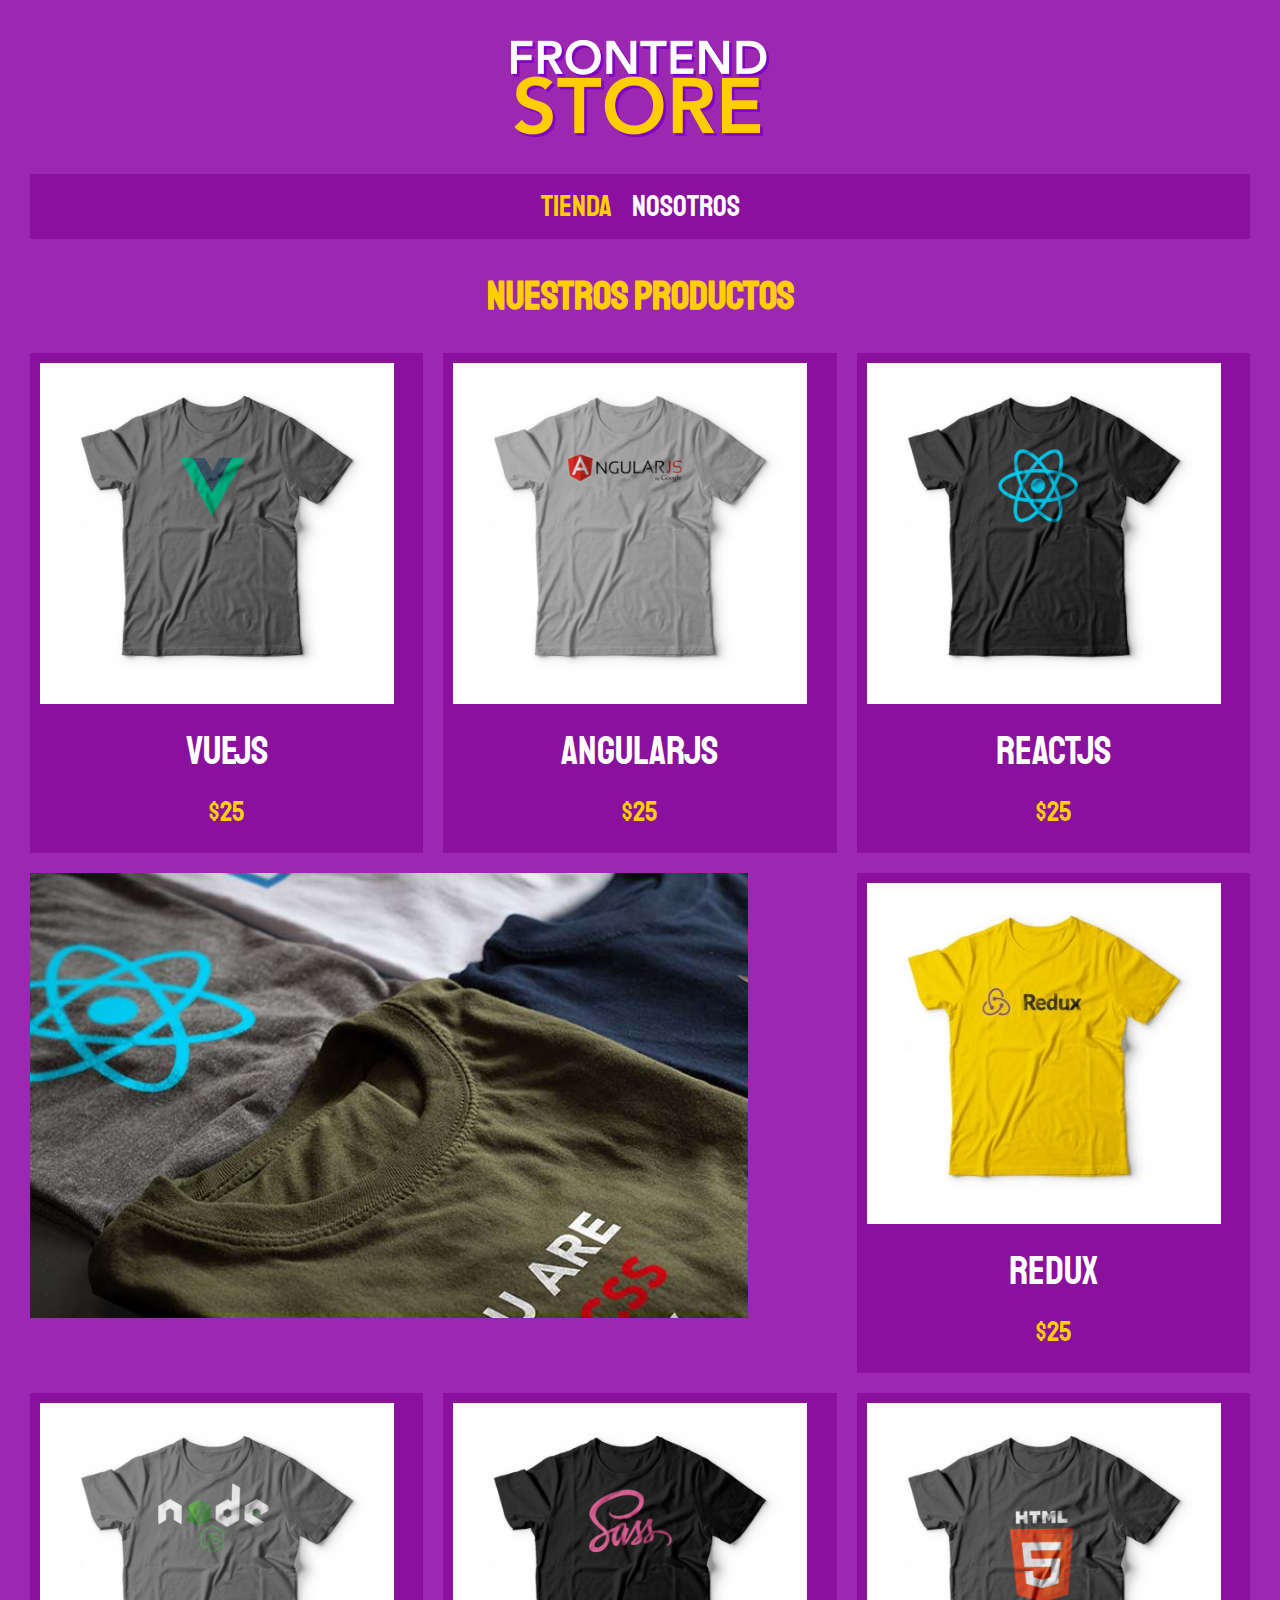
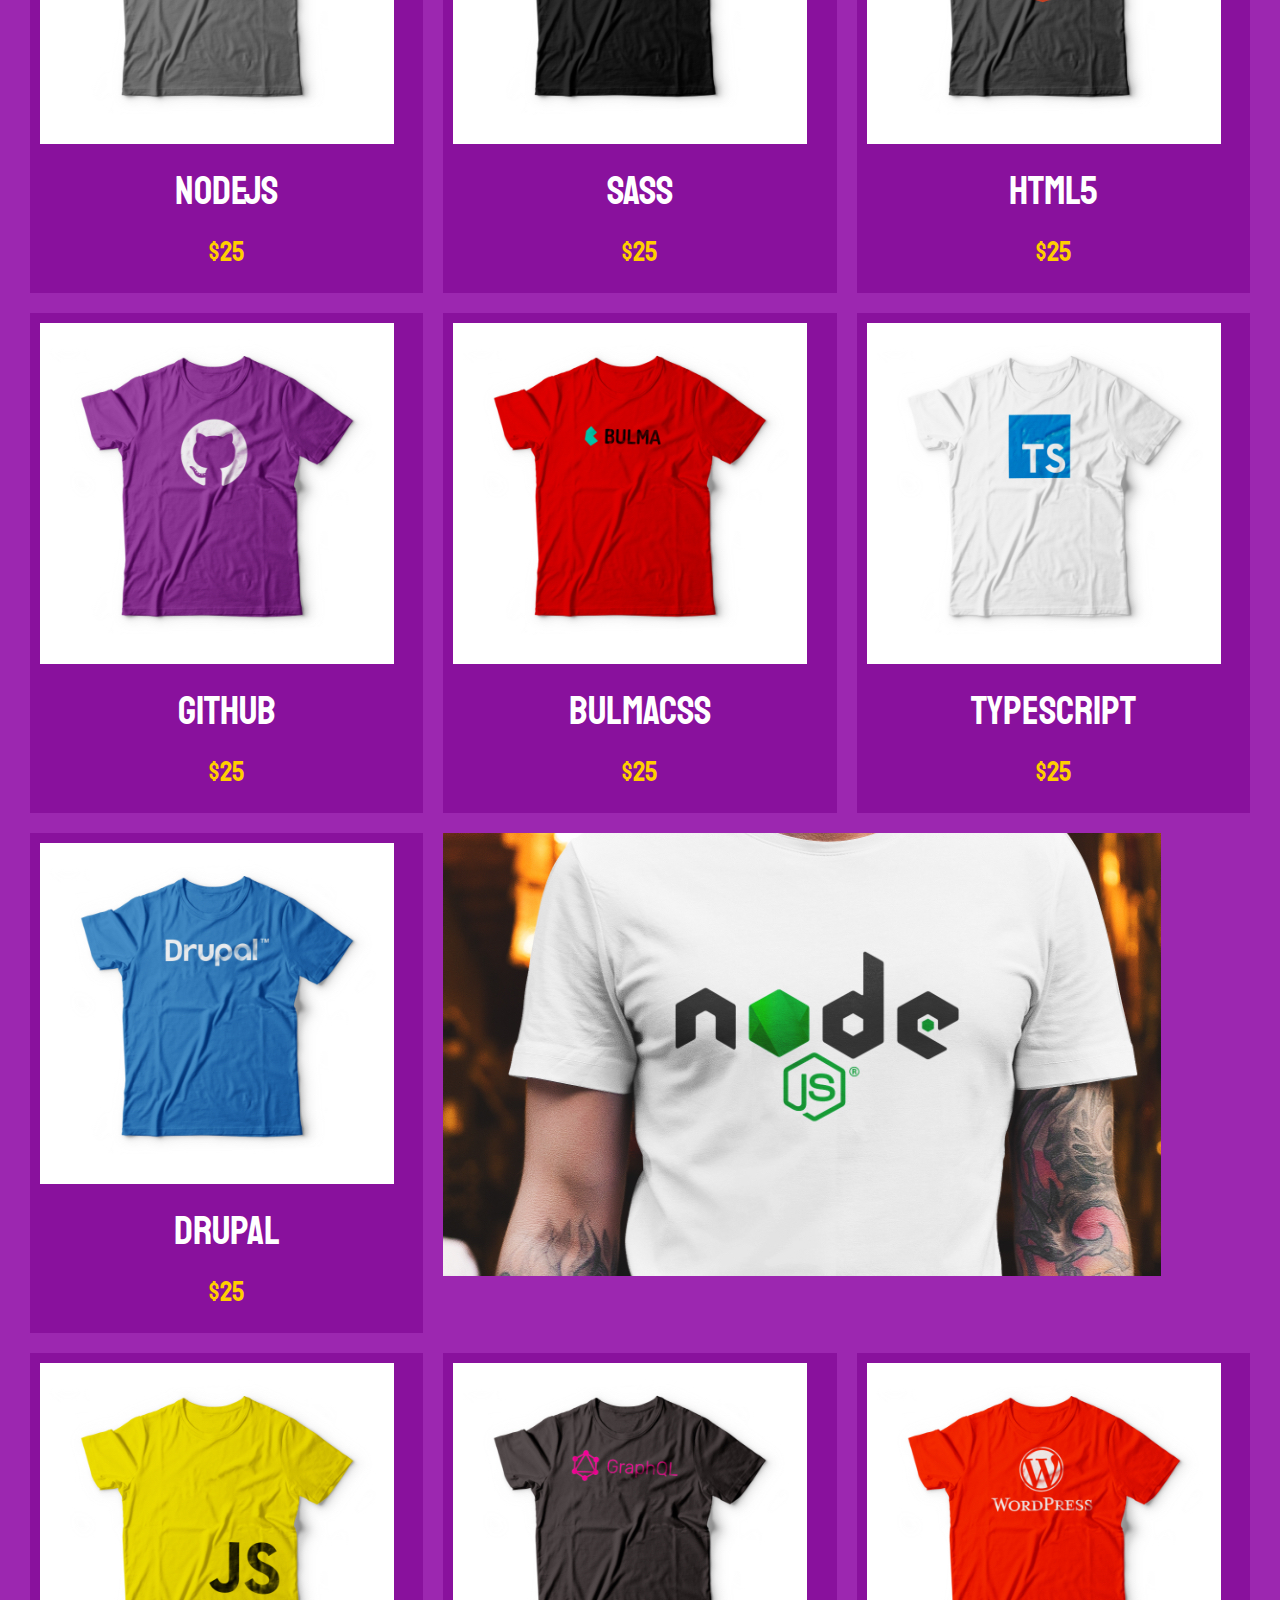
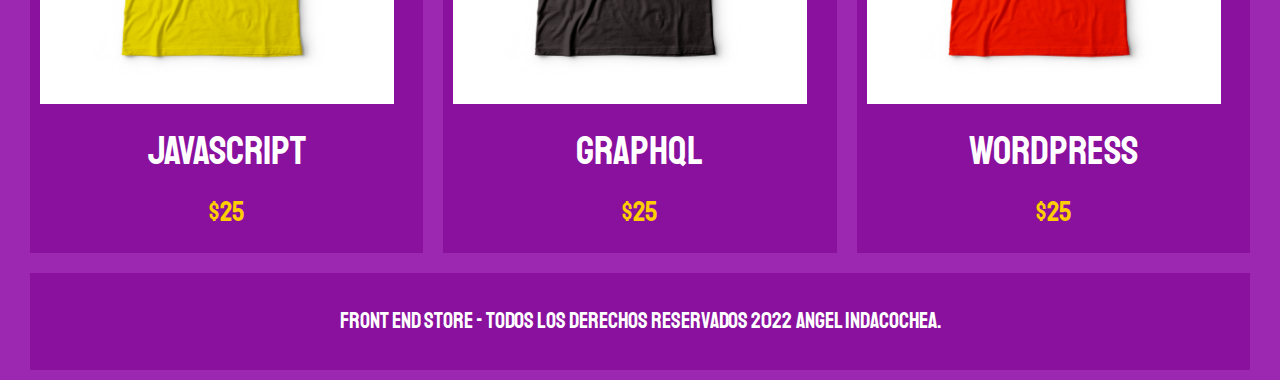
<file: index.html>
<!DOCTYPE html>
<html lang="en">
<head>
    <meta charset="UTF-8">
    <meta http-equiv="X-UA-Compatible" content="IE=edge">
    <meta name="viewport" content="width=device-width, initial-scale=1.0">
    <title>Frontend Store</title>
    <link rel="stylesheet" href="css/normalize.css">
    <link href="https://fonts.googleapis.com/css2?family=Staatliches&display=swap" rel="stylesheet">
    <link rel="stylesheet" href="css/style.css">
</head>
<body>
    <!--BEM Block Element Modifier-->
    <!--bloque-->
    <header class="header">
        <!---Al dar clic en el logotipo este se linkea a index.html-->
        <a href="index.html">
            <img class="header__logo" src="img/logo.png" alt="logotipo">
        </a>
    </header>

    <!--bloque-->
    <nav class="navegacion">
        <a class="navegacion__enlace navegacion__enlace--activo" href="index.html">Tienda</a>
        <a class="navegacion__enlace" href="nosotros.html">Nosotros</a>
    </nav>

    <main class="contenedor">
        <h1>Nuestros Productos</h1>

        <div class="grid">
            <div class="producto">
                <a href="producto.html">
                    <img class="producto__imagen" src="img/1.jpg" alt="imagen camisa">
                    <div class="producto__informacion">
                        <p class="producto__nombre">VueJS</p>
                        <p class="producto__precio">$25</p>
                    </div>
                </a>
            </div> <!--fin clase producto-->
            <div class="producto">
                <a href="producto.html">
                    <img class="producto__imagen" src="img/2.jpg" alt="imagen camisa">
                    <div class="producto__informacion">
                        <p class="producto__nombre">AngularJS</p>
                        <p class="producto__precio">$25</p>
                    </div>
                </a>
            </div> <!--fin clase producto-->
            <div class="producto">
                <a href="producto.html">
                    <img class="producto__imagen" src="img/3.jpg" alt="imagen camisa">
                    <div class="producto__informacion">
                        <p class="producto__nombre">ReactJS</p>
                        <p class="producto__precio">$25</p>
                    </div>
                </a>
            </div> <!--fin clase producto-->
            <div class="producto">
                <a href="producto.html">
                    <img class="producto__imagen" src="img/4.jpg" alt="imagen camisa">
                    <div class="producto__informacion">
                        <p class="producto__nombre">Redux</p>
                        <p class="producto__precio">$25</p>
                    </div>
                </a>
            </div> <!--fin clase producto-->
            <div class="producto">
                <a href="producto.html">
                    <img class="producto__imagen" src="img/5.jpg" alt="imagen camisa">
                    <div class="producto__informacion">
                        <p class="producto__nombre">NodeJS</p>
                        <p class="producto__precio">$25</p>
                    </div>
                </a>
            </div> <!--fin clase producto-->
            <div class="producto">
                <a href="producto.html">
                    <img class="producto__imagen" src="img/6.jpg" alt="imagen camisa">
                    <div class="producto__informacion">
                        <p class="producto__nombre">SASS</p>
                        <p class="producto__precio">$25</p>
                    </div>
                </a>
            </div> <!--fin clase producto-->
            <div class="producto">
                <a href="producto.html">
                    <img class="producto__imagen" src="img/7.jpg" alt="imagen camisa">
                    <div class="producto__informacion">
                        <p class="producto__nombre">Html5</p>
                        <p class="producto__precio">$25</p>
                    </div>
                </a>
            </div> <!--fin clase producto-->
            <div class="producto">
                <a href="producto.html">
                    <img class="producto__imagen" src="img/8.jpg" alt="imagen camisa">
                    <div class="producto__informacion">
                        <p class="producto__nombre">Github</p>
                        <p class="producto__precio">$25</p>
                    </div>
                </a>
            </div> <!--fin clase producto-->
            <div class="producto">
                <a href="producto.html">
                    <img class="producto__imagen" src="img/9.jpg" alt="imagen camisa">
                    <div class="producto__informacion">
                        <p class="producto__nombre">BulmaCSS</p>
                        <p class="producto__precio">$25</p>
                    </div>
                </a>
            </div> <!--fin clase producto-->
            <div class="producto">
                <a href="producto.html">
                    <img class="producto__imagen" src="img/10.jpg" alt="imagen camisa">
                    <div class="producto__informacion">
                        <p class="producto__nombre">TypeScript</p>
                        <p class="producto__precio">$25</p>
                    </div>
                </a>
            </div> <!--fin clase producto-->
            <div class="producto">
                <a href="producto.html">
                    <img class="producto__imagen" src="img/11.jpg" alt="imagen camisa">
                    <div class="producto__informacion">
                        <p class="producto__nombre">Drupal</p>
                        <p class="producto__precio">$25</p>
                    </div>
                </a>
            </div> <!--fin clase producto-->
            <div class="producto">
                <a href="producto.html">
                    <img class="producto__imagen" src="img/12.jpg" alt="imagen camisa">
                    <div class="producto__informacion">
                        <p class="producto__nombre">JavaScript</p>
                        <p class="producto__precio">$25</p>
                    </div>
                </a>
            </div> <!--fin clase producto-->
            <div class="producto">
                <a href="producto.html">
                    <img class="producto__imagen" src="img/13.jpg" alt="imagen camisa">
                    <div class="producto__informacion">
                        <p class="producto__nombre">GraphQL</p>
                        <p class="producto__precio">$25</p>
                    </div>
                </a>
            </div> <!--fin clase producto-->
            <div class="producto">
                <a href="producto.html">
                    <img class="producto__imagen" src="img/14.jpg" alt="imagen camisa">
                    <div class="producto__informacion">
                        <p class="producto__nombre">Wordpress</p>
                        <p class="producto__precio">$25</p>
                    </div>
                </a>
            </div> <!--fin clase producto-->

            <div class="grafico grafico--camisas"></div>
            <div class="grafico grafico--node"></div>
        </div>
    </main>

    <footer class="footer">
        <p class="footer__texto"> Front End Store - Todos los derechos Reservados 2022 ANGEL INDACOCHEA.</p>
    </footer>
</body>
</html>
</file>
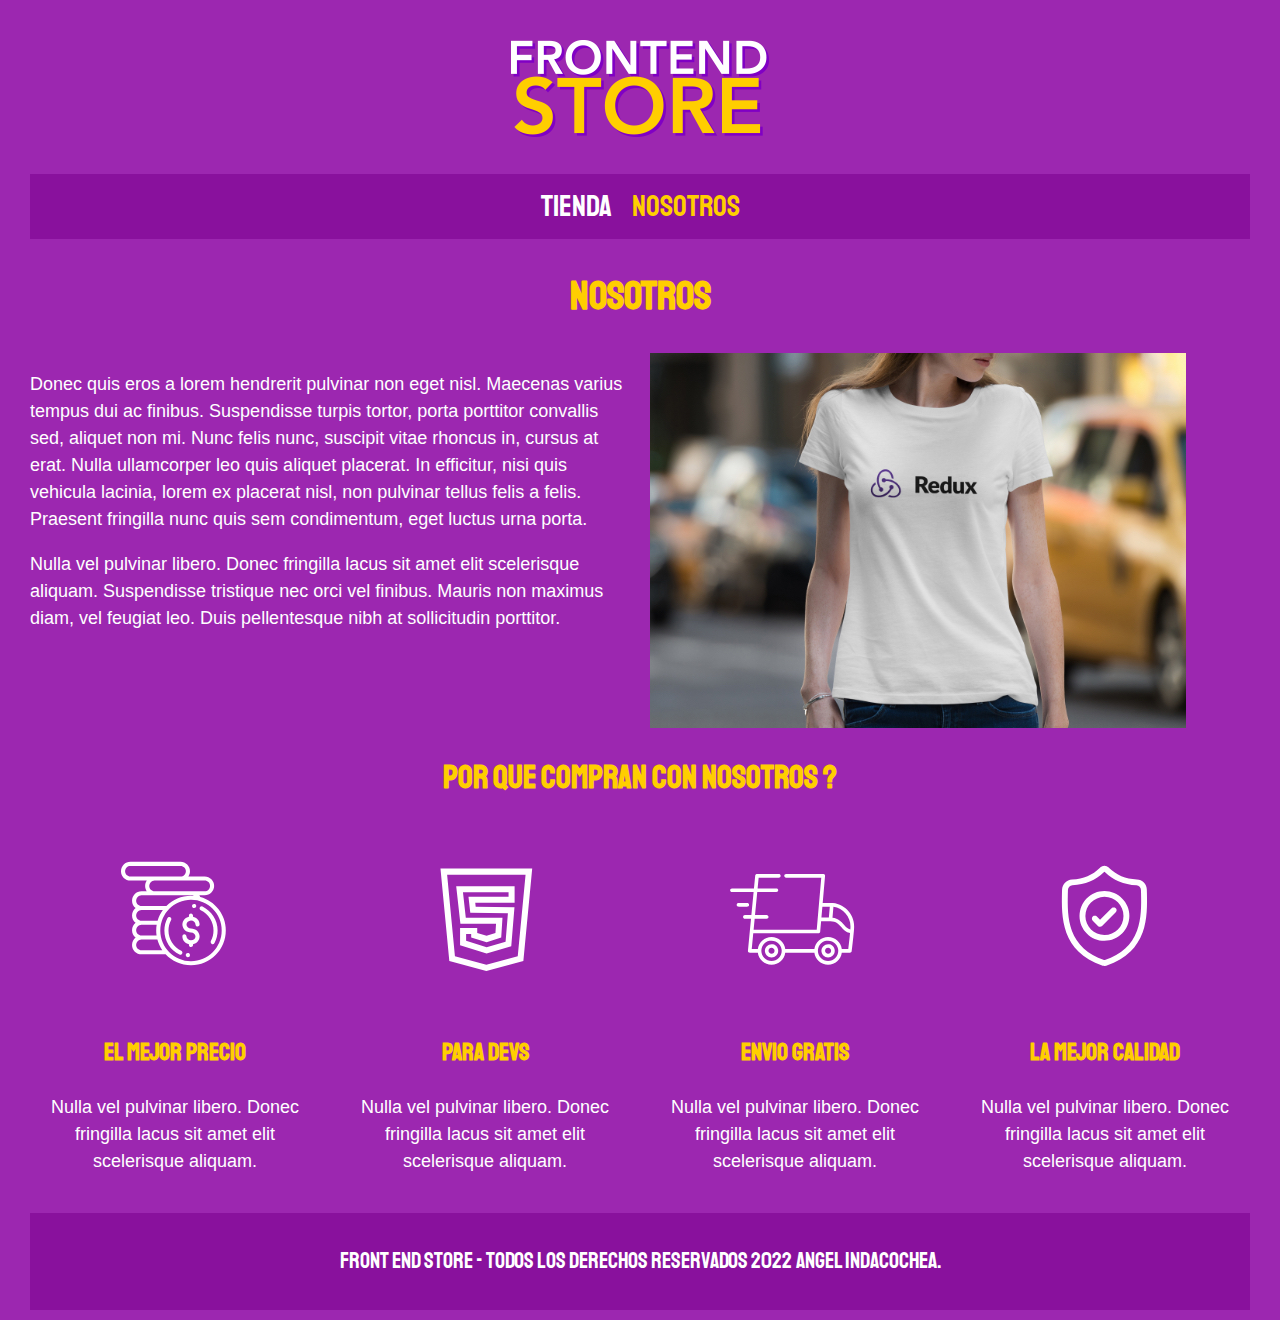
<file: nosotros.html>
<!DOCTYPE html>
<html lang="en">
<head>
    <meta charset="UTF-8">
    <meta http-equiv="X-UA-Compatible" content="IE=edge">
    <meta name="viewport" content="width=device-width, initial-scale=1.0">
    <title>Frontend Store</title>
    <link rel="stylesheet" href="css/normalize.css">
    <link href="https://fonts.googleapis.com/css2?family=Staatliches&display=swap" rel="stylesheet">
    <link rel="stylesheet" href="css/style.css">
</head>
<body>
    <!--BEM Block Element Modifier-->
    <!--bloque-->
    <header class="header">
        <!---Al dar clic en el logotipo este se linkea a index.html-->
        <a href="index.html">
            <img class="header__logo" src="img/logo.png" alt="logotipo">
        </a>
    </header>

    <!--bloque-->
    <nav class="navegacion">
        <a class="navegacion__enlace " href="index.html">Tienda</a>
        <a class="navegacion__enlace navegacion__enlace--activo" href="nosotros.html">Nosotros</a>
    </nav>

    <main class="contenedor">
        <h1>Nosotros</h1>

        <div class="nosotros">
            <div class="nosotros__contenido">
                <p> Donec quis eros a lorem hendrerit pulvinar non eget nisl. Maecenas varius tempus dui ac finibus. Suspendisse turpis tortor, porta porttitor convallis sed, aliquet non mi. Nunc felis nunc, suscipit vitae rhoncus in, cursus at erat. Nulla ullamcorper leo quis aliquet placerat. In efficitur, nisi quis vehicula lacinia, lorem ex placerat nisl, non pulvinar tellus felis a felis. Praesent fringilla nunc quis sem condimentum, eget luctus urna porta. </p>

                <p> Nulla vel pulvinar libero. Donec fringilla lacus sit amet elit scelerisque aliquam. Suspendisse tristique nec orci vel finibus. Mauris non maximus diam, vel feugiat leo. Duis pellentesque nibh at sollicitudin porttitor. </p>
            </div>
            <img class="nosotros__imagen" src="img/nosotros.jpg" alt="imagen nosotros">
        </div>
    </main>

    <section class="contenedor comprar">
        <h2 class="comprar__titulo" > Por que Compran Con Nosotros ? </h2>

        <div class="bloques">
            <div class="bloque">
                <img class="bloque__iamgen" src="img/icono_1.png" alt="porque comprar">
                <h3 class="bloque_titulo"> El Mejor Precio</h3>
                <p>Nulla vel pulvinar libero. Donec fringilla lacus sit amet elit scelerisque aliquam.</p>
            </div><!---termina aqui .bloque-->
            <div class="bloque">
                <img class="bloque__iamgen" src="img/icono_2.png" alt="porque comprar">
                <h3 class="bloque_titulo"> Para Devs</h3>
                <p>Nulla vel pulvinar libero. Donec fringilla lacus sit amet elit scelerisque aliquam.</p>
            </div><!---termina aqui .bloque-->
            <div class="bloque">
                <img class="bloque__iamgen" src="img/icono_3.png" alt="porque comprar">
                <h3 class="bloque_titulo"> Envio Gratis</h3>
                <p>Nulla vel pulvinar libero. Donec fringilla lacus sit amet elit scelerisque aliquam.</p>
            </div><!---termina aqui .bloque-->
            <div class="bloque">
                <img class="bloque__iamgen" src="img/icono_4.png" alt="porque comprar">
                <h3 class="bloque_titulo"> La Mejor Calidad</h3>
                <p>Nulla vel pulvinar libero. Donec fringilla lacus sit amet elit scelerisque aliquam.</p>
            </div><!---termina aqui .bloque-->
            
        </div><!---termina aqui .bloques-->
    </section>

    <footer class="footer">
        <p class="footer__texto"> Front End Store - Todos los derechos Reservados 2022 ANGEL INDACOCHEA.</p>
    </footer>
</body>
</html>
</file>
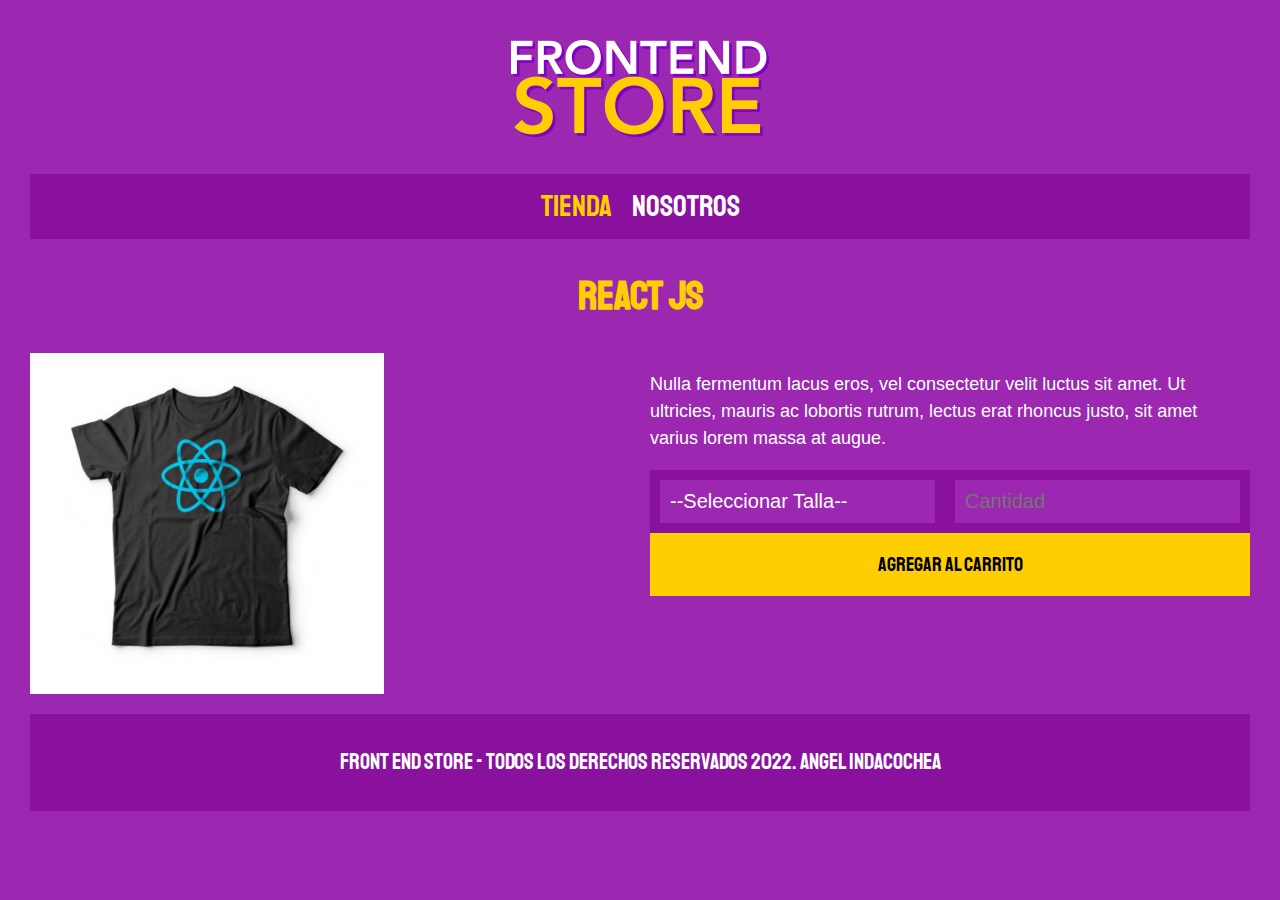
<file: producto.html>
<!DOCTYPE html>
<html lang="en">
<head>
    <meta charset="UTF-8">
    <meta http-equiv="X-UA-Compatible" content="IE=edge">
    <meta name="viewport" content="width=device-width, initial-scale=1.0">
    <title>Frontend Store</title>
    <link rel="stylesheet" href="css/normalize.css">
    <link href="https://fonts.googleapis.com/css2?family=Staatliches&display=swap" rel="stylesheet">
    <link rel="stylesheet" href="css/style.css">
</head>
<body>
    <!--BEM Block Element Modifier-->
    <!--bloque-->
    <header class="header">
        <!---Al dar clic en el logotipo este se linkea a index.html-->
        <a href="index.html">
            <img class="header__logo" src="img/logo.png" alt="logotipo">
        </a>
    </header>

    <!--bloque-->
    <nav class="navegacion">
        <a class="navegacion__enlace navegacion__enlace--activo" href="index.html">Tienda</a>
        <a class="navegacion__enlace" href="nosotros.html">Nosotros</a>
    </nav>

    <main class="contenedor">
        <h1>React JS</h1>
        <div class="camisa">
            <img class="camisa__imagen" src="img/3.jpg" alt="imagen del producto">
            <div class="camisa__contenido">
                <p>
                    Nulla fermentum lacus eros, vel consectetur velit luctus sit amet. Ut ultricies, mauris ac lobortis rutrum, lectus erat rhoncus justo, sit amet varius lorem massa at augue.
                </p>
                <form class="formulario">
                    <select class="formulario__campo">
                        <option disabled selected>--Seleccionar Talla--</option>
                        <option>Chica</option>
                        <option>Mediana</option>
                        <option>Grande</option>
                    </select>
                    <input class="formulario__campo" type="number" placeholder="Cantidad" min="1">
                    <input class="formulario__submit" type="submit" value="Agregar al Carrito">
                </form>
            </div>
        </div>
    </main>

    <footer class="footer">
        <p class="footer__texto"> Front End Store - Todos los derechos Reservados 2022. ANGEL INDACOCHEA</p>
    </footer>
</body>
</html>
</file>
<file: css/style.css>
/**** custom properties***/
/***son variables principales***/
:root {
    --primario: #9c27b0;
    --primarioOscuro: #89119d;
    --secundario: #ffce00;
    --secundarioOscuro: rgb(233,287,2);
    --blanco: #fff;
    --negro: #000;

    --fuentePrincipal: 'Staatliches', cursive; /* usamos la fuente que ya importamos del index*/    
}

/***USar siempre: https://www.paulirish.com/2012/box-sizing-border-box-ftw/ ***/
html {
    box-sizing: border-box;
    font-size: 62.5%; /* se coloca siempre esto para evitar hacer el calculo de 1rem = 10px*/
  }
  *, *:before, *:after {
    box-sizing: inherit;
  }

  /****GLOBALES****/
body{
    background-color: var(--primario);
    margin: 1rem 3rem;
    font-size: 1.6rem;
    line-height: 1.5;
}

p{
    font-size: 1.8rem;
    font-family: Arial, Helvetica, sans-serif;
    color: var(--blanco);

}

a{
    text-decoration: none;
}
img{
    max-width: 100%;
}
.contenedor {
    max-width: 120 rem;
    margin: 0 auto;
}
h1,h2,h3 {
    text-align: center;
    color: var(--secundario);
    font-family: var(--fuentePrincipal);

}
h1 {
    font-size: 4rem;
}
h2{
    font-size: 3.2rem;
}
h3{
    font-size: 2.4rem;
}

/*****HEADER******/
.header{
    display: flex;
    justify-content: center;
}
.header__logo{
    margin: 3rem 0;
}
/*****FOOTER**********/
.footer{
    background-color: var(--primarioOscuro);
    padding: 1rem 0;
    margin-top: 2rem;

}
.footer__texto{
    font-family: var(--fuentePrincipal);
    text-align: center;
    font-size: 2.2rem;

}
/*****NAVEGACION*******/
.navegacion {
    background-color: var(--primarioOscuro);
    padding: 1rem 0;
    display: flex;
    justify-content: center;
    /**gap: 2rem;  separacion en la navegacion forma nueva una sola linea de codigo **/
    
}
.navegacion__enlace{
    font-family: var(--fuentePrincipal);
    color: var(--blanco);
    font-size: 3rem;
    margin-right: 2rem;/** separacion en la navegacion forma anterior**/
}
.navegacion__enlace:last-of-type{
    margin-right: 0;/** separacion en la navegacion forma anterior**/
}
.navegacion__enlace--activo,/*****bandera o modificador de una sola clase *******/
.navegacion__enlace:hover{
    color: var(--secundario);
}

/****GRID****//**para posicionar elementos**/
.grid {
    display: grid;
    grid-template-columns: repeat(2, 1fr);
    gap: 2rem;
}
@media (min-width: 768px ) {
    .grid{
        grid-template-columns: repeat(3, 1fr);
    }   
}

/*******PRODUCTOS*******/
.producto{
    background-color: var(--primarioOscuro);
    padding: 1rem;
}

.producto__nombre{
    font-size: 4rem;
}
.producto__precio{
    font-size: 2.8rem;
    color: var(--secundario);
}
.producto__nombre,
.producto__precio {
    font-family: var(--fuentePrincipal);
    margin: 1rem 0;
    text-align: center;
}

/********GRAFICOS que ocupan dos grid **********/
.grafico{
    min-height: 30rem;
    background-repeat: no-repeat;
    background-repeat: cover;
    grid-column: 1 / 3;
}
.grafico--camisas{
    grid-row: 2 / 3 ;    
    background-image: url(../img/grafico1.jpg);
}
.grafico--node{
    background-image: url(../img/grafico2.jpg);
    grid-row:  8 / 9;
}
@media (min-width: 768px ) {
    .grafico--node{
        grid-row: 5 / 6;
        grid-column: 2 / 4;
    }
}


/*******NOSOTROS**********/
.nosotros{
    display: grid;
    grid-template-rows: repeat(2, auto);
}
@media (min-width: 768px ) {
    .nosotros {
        grid-template-columns: repeat(2 ,1fr) ;
        column-gap: 2rem;
    }   
}
.nosotros__imagen{
    grid-row: 1 / 2;
}
@media (min-width: 768px ) {
    .nosotros__imagen{
        grid-column: 2 / 3;
    }
}

/********BLOQUES********/
.bloques {
    display: grid;
    grid-template-columns: repeat(2, 1fr);
    gap: 2rem;
}
@media (min-width: 768px ) {
    .bloques {
        grid-template-columns: repeat(4, 1fr);
       
    }
}
.bloque {
    text-align: center;
}

.bloque__titulo{
    margin: 0;
}
/**********PGINA DEL PRODUCTO************/
@media (min-width: 768px ) {
    .camisa {
        display: grid;
        grid-template-columns: repeat(2, 1fr);
        column-gap: 2rem;
    }   
}

.formulario {
    display: grid;
    grid-template-columns: repeat(2, 1fr);
}
.formulario__campo{
    /** es lo mismo que poner:
    border-color: var(--primarioOscuro);
    border-width: 1rem;
    border-style: solid;
    **/
    border: 1rem solid var(--primarioOscuro);
    background-color: var(--primario);
    color: var(--blanco);
    font-size: 2rem;
    font-family: Arial, Helvetica, sans-serif;
    padding: 1rem;
    appearance: none;
    gap: 3rem;  

}
.formulario__submit{
    background-color: var(--secundario);
    border: none;
    font-size: 2rem;
    font-family: var(--fuentePrincipal);
    padding: 2rem;
    transition: background-color .3s ease;
    /**transition: font-size .3s ease;**/
    grid-column: 1 / 3;
}
.formulario__submit:hover{
    cursor: pointer;
    background-color: var(--secundarioOscuro);
}
</file>
